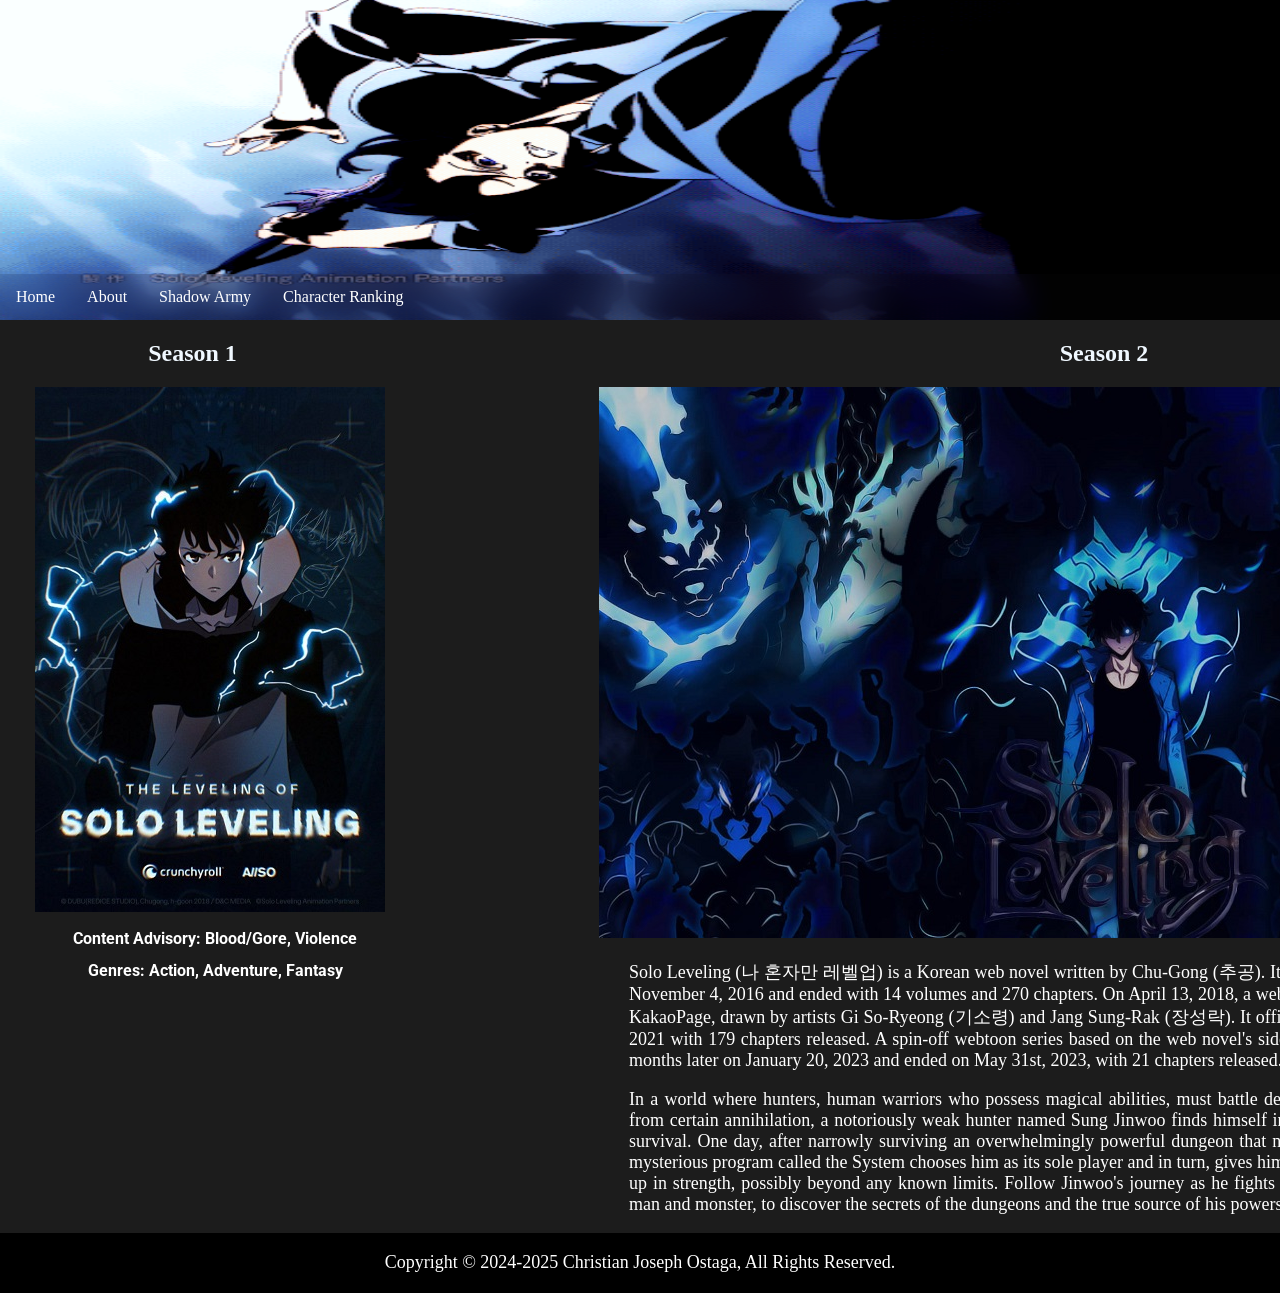
<file: CHANNY/index.html>
<!DOCTYPE html>
<html lang="en">
<head>
    <meta charset="UTF-8">
    <meta name="viewport" content="width=device-width, initial-scale=1.0">
    <link rel="stylesheet" href="style.css">
    <title>MY WEBSITE</title>
</head>
<body>
    <div>
        <header>
            <nav class="sidenav">
                <li><a href="index.html">Home</a></li>
                <li><a href="About.html">About</a></li>
                <li><a href="shadow.html">Shadow Army</a></li>
                <li><a href="hunter.html">Character Ranking</a></li>
            </nav> 
        </nav> 
    </header>

    </div>
    
    <div class="container">
        <section class="about-me">
            <h2 style="text-align-last: center; color: aliceblue;">Season 1</h2>
            <img src="side.jpg" alt="About Me Photo" style="padding-left: 35px;">
            <h1>Content Advisory: Blood/Gore, Violence</h1>
            <h1>Genres: Action, Adventure, Fantasy</h1>
        </section>


        <section class="main" >
            <h2 style="text-align-last: center; color: aliceblue;padding-left: 180px;">Season 2</h2>
            <img src="mains.jpg" alt="Title Heading Image" style="padding-left: 150px;" >
            <p style="width: 900px; padding-left: 180px;">Solo Leveling (나 혼자만 레벨업) is a Korean web novel written by Chu-Gong (추공). It was first serialized by Papyrus on November 4, 2016 and ended with 14 volumes and 270 chapters. On April 13, 2018, a webtoon serialization was released on KakaoPage, drawn by artists Gi So-Ryeong (기소령) and Jang Sung-Rak (장성락). It officially concluded on December 29, 2021 with 179 chapters released. A spin-off webtoon series based on the web novel's side stories was launched roughly 13 months later on January 20, 2023 and ended on May 31st, 2023, with 21 chapters released.</p>
            <p style="width: 900px; padding-left: 180px;">In a world where hunters, human warriors who possess magical abilities, must battle deadly monsters to protect mankind from certain annihilation, a notoriously weak hunter named Sung Jinwoo finds himself in a seemingly endless struggle for survival. One day, after narrowly surviving an overwhelmingly powerful dungeon that nearly wipes out his entire party, a mysterious program called the System chooses him as its sole player and in turn, gives him the extremely rare ability to level up in strength, possibly beyond any known limits. Follow Jinwoo's journey as he fights against all kinds of enemies, both man and monster, to discover the secrets of the dungeons and the true source of his powers.</p>
        </section>
        <div class="Tablet_text">
            <h1>Content Advisory: Blood/Gore, Violence</h1>
            <h1>Genres: Action, Adventure, Fantasy</h1>
            <p style="width: 900px; padding-left: 70px;">Solo Leveling (나 혼자만 레벨업) is a Korean web novel written by Chu-Gong (추공). It was first serialized by Papyrus on November 4, 2016 and ended with 14 volumes and 270 chapters. On April 13, 2018, a webtoon serialization was released on KakaoPage, drawn by artists Gi So-Ryeong (기소령) and Jang Sung-Rak (장성락). It officially concluded on December 29, 2021 with 179 chapters released. A spin-off webtoon series based on the web novel's side stories was launched roughly 13 months later on January 20, 2023 and ended on May 31st, 2023, with 21 chapters released.</p>
            <p style="width: 900px; padding-left: 70px;">In a world where hunters, human warriors who possess magical abilities, must battle deadly monsters to protect mankind from certain annihilation, a notoriously weak hunter named Sung Jinwoo finds himself in a seemingly endless struggle for survival. One day, after narrowly surviving an overwhelmingly powerful dungeon that nearly wipes out his entire party, a mysterious program called the System chooses him as its sole player and in turn, gives him the extremely rare ability to level up in strength, possibly beyond any known limits. Follow Jinwoo's journey as he fights against all kinds of enemies, both man and monster, to discover the secrets of the dungeons and the true source of his powers.</p>
        </div>  
    </div>
    <footer style="background-color: black; color: aliceblue;height: 60px; display:flex;align-items: center;justify-content:center ;">
        <h1>Solo Leveling</h1>
        <p>Copyright © 2024-2025 Christian Joseph Ostaga, All Rights Reserved.</p>
    </footer>
    <div class="footer-wrapper">
        <div class="Tablet_text">
            <p style="text-align: center;">
                Content Advisory: Blood/Gore, Violence
                <br>
                Genres: Action, Adventure, Fantasy
                <br>
                <br>
                Solo Leveling (나 혼자만 레벨업) is a Korean web novel written by Chu-Gong (추공). It was first serialized by Papyrus on November 4, 2016 and ended with 14 volumes and 270 chapters. On April 13, 2018, a webtoon serialization was released on KakaoPage, drawn by artists Gi So-Ryeong (기소령) and Jang Sung-Rak (장성락). It officially concluded on December 29, 2021 with 179 chapters released. A spin-off webtoon series based on the web novel's side stories was launched roughly 13 months later on January 20, 2023 and ended on May 31st, 2023, with 21 chapters released.
                <br>
                <br>
            In a world where hunters, human warriors who possess magical abilities, must battle deadly monsters to protect mankind from certain annihilation, a notoriously weak hunter named Sung Jinwoo finds himself in a seemingly endless struggle for survival. One day, after narrowly surviving an overwhelmingly powerful dungeon that nearly wipes out his entire party, a mysterious program called the System chooses him as its sole player and in turn, gives him the extremely rare ability to level up in strength, possibly beyond any known limits. Follow Jinwoo's journey as he fights against all kinds of enemies, both man and monster, to discover the secrets of the dungeons and the true source of his powers.
            </p>
            </div>
        <footer style="width: 100%; background-color: black; color: aliceblue; height: 60px; display: flex; align-items: center; justify-content: center;">
            <p>Copyright © 2024-2025 Christian Joseph Ostaga, All Rights Reserved.</p>
        </footer>
    </div>
</body>
</html>
</file>
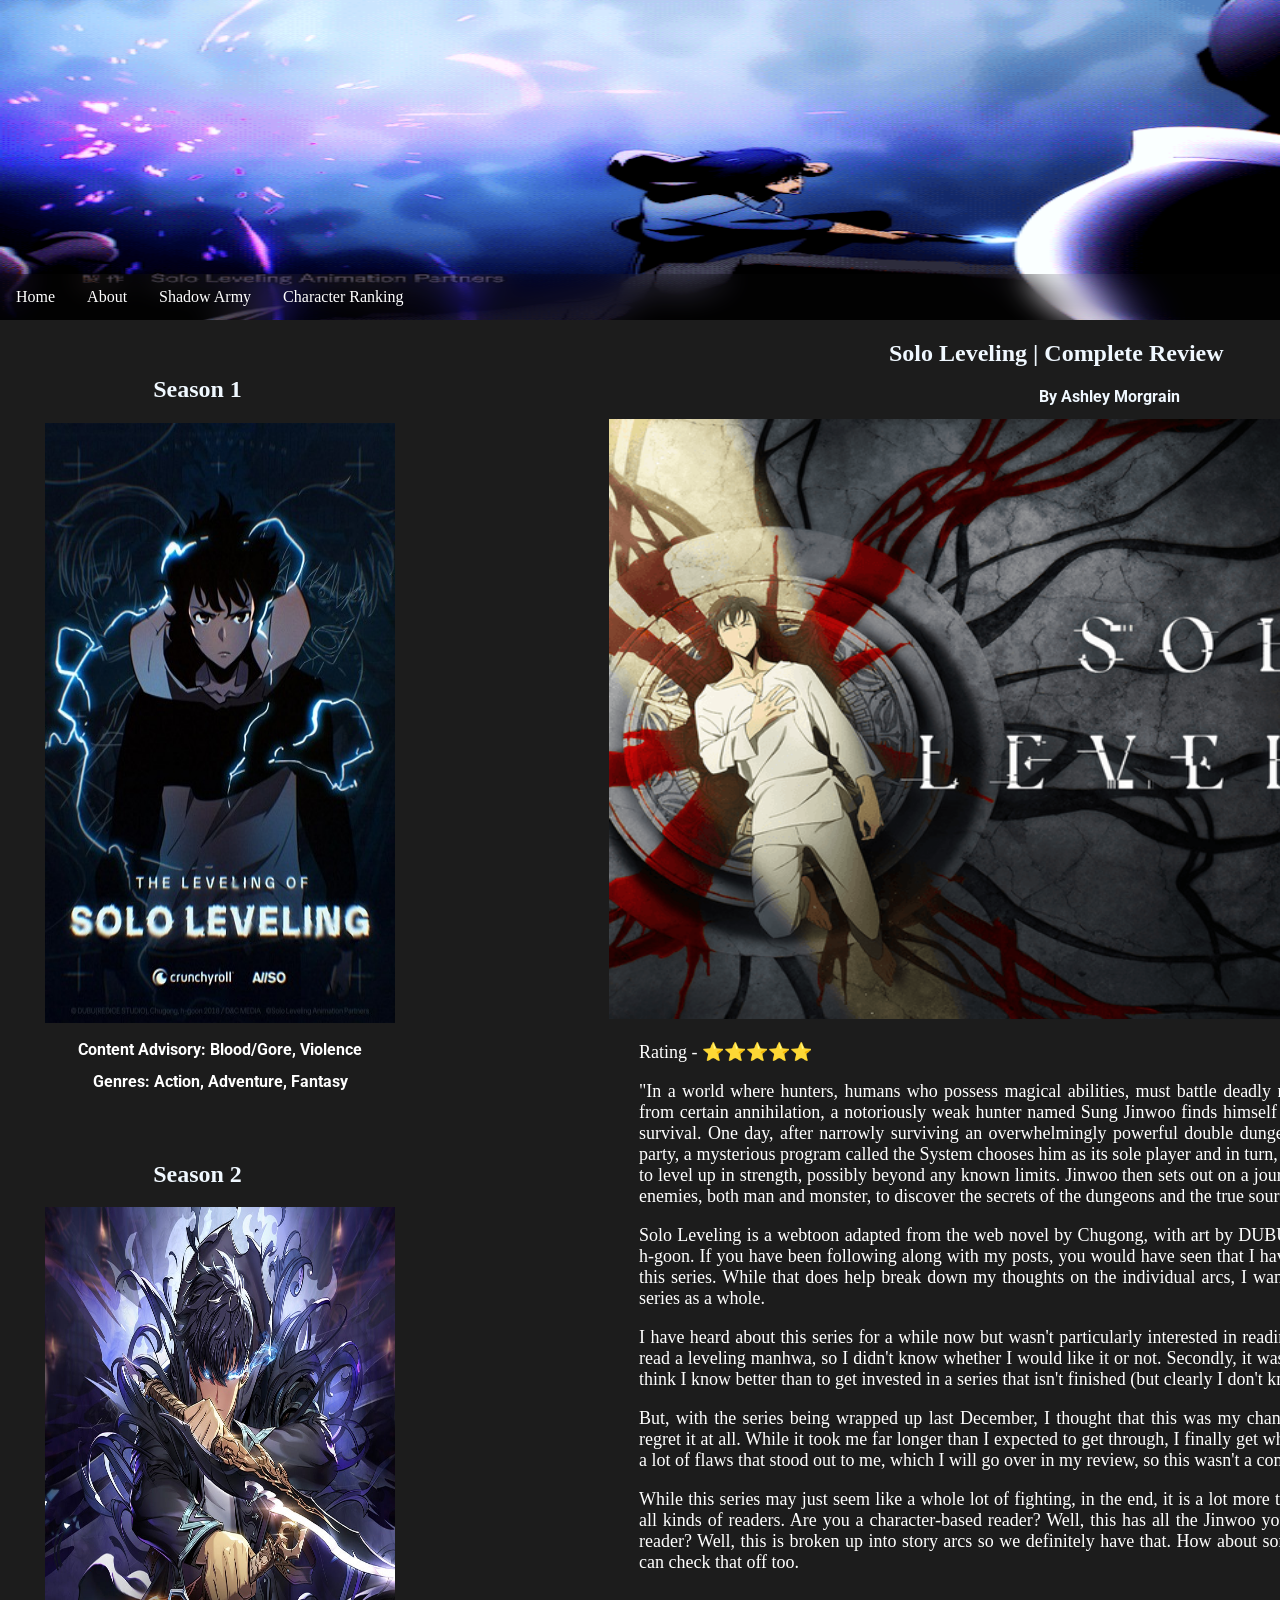
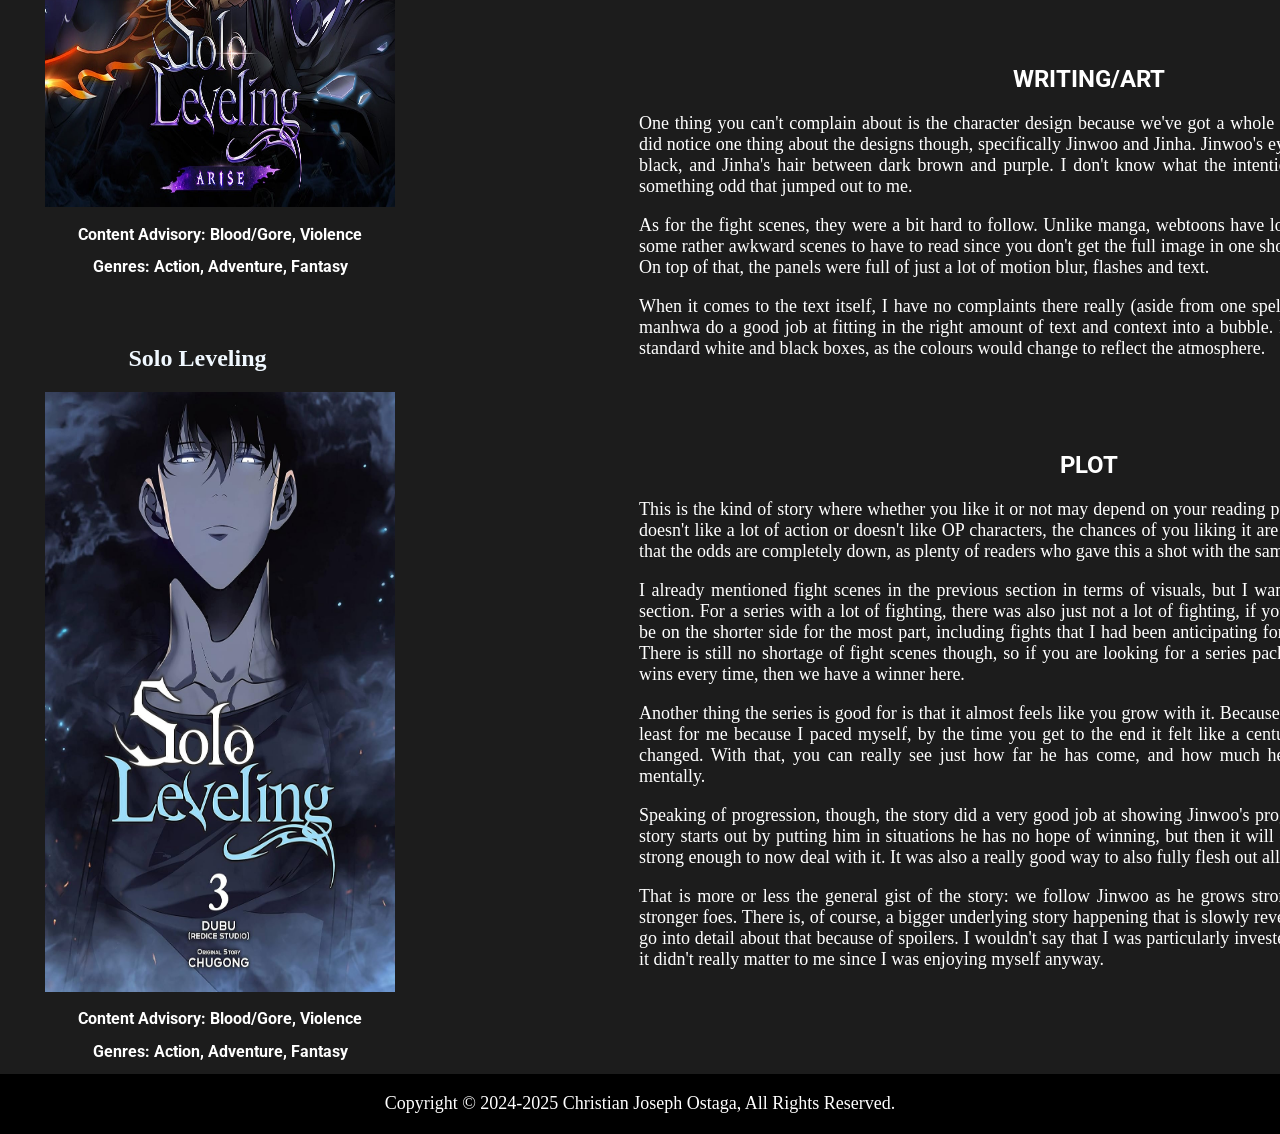
<file: CHANNY/About.html>
<!DOCTYPE html>
<html lang="en">
<head>
    <meta charset="UTF-8">
    <meta name="viewport" content="width=device-width, initial-scale=1.0">
    <link rel="stylesheet" href="about.css">
    <title>MY WEBSITE</title>
</head>
<body>
    <div>
        <header>
            <nav class="sidenav">
                <li><a href="index.html">Home</a></li>
                <li><a href="About.html">About</a></li>
                <li><a href="shadow.html">Shadow Army</a></li>
                <li><a href="hunter.html">Character Ranking</a></li>
            </nav> 
    </header>

    </div>
    
    <div class="container">
        <section class="about-me">
            <br>
            <br>
            <h2 style="text-align-last: center; color: aliceblue;">Season 1</h2>
            <img src="side.jpg" alt="About Me Photo" style="width: 350px; height: 600px;padding-left: 45px;">
            <h1>Content Advisory: Blood/Gore, Violence</h1>
            <h1>Genres: Action, Adventure, Fantasy</h1>
            <br>
            <br>
            <h2 style="text-align-last: center; color: aliceblue;">Season 2</h2>
            <img src="side2.jpg" alt="About Me Photo" style="width: 350px; height: 600px;padding-left: 45px;">
            <h1>Content Advisory: Blood/Gore, Violence</h1>
            <h1>Genres: Action, Adventure, Fantasy</h1>
            <br>
            <br>
            <h2 style="text-align-last: center; color: aliceblue;">Solo Leveling</h2>
            <img src="side 3.jpg" alt="About Me Photo" style="width: 350px; height: 600px;padding-left: 45px;">
            <h1>Content Advisory: Blood/Gore, Violence</h1>
            <h1>Genres: Action, Adventure, Fantasy</h1>
        </section>


        <section class="main" >
            <h2 style="text-align: start; color: aliceblue;padding-left: 430px;">Solo Leveling | Complete Review</h2>
            <h1 style="text-align: start; color: aliceblue;padding-left: 580px;">By Ashley Morgrain</h1>
            <img src="about.png" alt="Title Heading Image" style="width: 980px;height: 600px;padding-left:150px" >
            <p style="width: 900px;padding-left:180px ">Rating - ⭐⭐⭐⭐⭐</p>
            <p style="width: 900px; padding-left: 180px;">"In a world where hunters, humans who possess magical abilities, must battle deadly monsters to protect the human race from certain annihilation, a notoriously weak hunter named Sung Jinwoo finds himself in a seemingly endless struggle for survival. 
            One day, after narrowly surviving an overwhelmingly powerful double dungeon that nearly wipes out his entire party, a mysterious program called the System chooses him as its sole player and in turn, gives him the extremely rare ability to level up in strength, possibly beyond any known limits. 
            Jinwoo then sets out on a journey as he fights against all kinds of enemies, both man and monster, to discover the secrets of the dungeons and the true source of his powers."
            </p>

            <p style="width: 900px; padding-left: 180px;">Solo Leveling is a webtoon adapted from the web novel by Chugong, with art by DUBU (REDICE STUDIO) and story by h-goon. 
                If you have been following along with my posts, you would have seen that I have been doing arc-by-arc reviews of this series. While that does help break down my thoughts on the individual arcs, I wanted to do a complete review of the series as a whole. 
            </p>
                
            <p style="width: 900px; padding-left: 180px;">I have heard about this series for a while now but wasn't particularly interested in reading it initially. For one, I have never read a leveling manhwa, so I didn't know whether I would like it or not. Secondly, it wasn't finished yet, and I would like to think I know better than to get invested in a series that isn't finished (but clearly I don't know better).
            </p>   
                
            <p style="width: 900px; padding-left: 180px;">But, with the series being wrapped up last December, I thought that this was my chance to finally pick it up, and I don't regret it at all. While it took me far longer than I expected to get through, I finally get what all the hype is about. There were a lot of flaws that stood out to me, which I will go over in my review, so this wasn't a complete winner for me.  
            </p>    
                
            <p style="width: 900px; padding-left: 180px;">While this series may just seem like a whole lot of fighting, in the end, it is a lot more than just that, and this is a series for all kinds of readers. Are you a character-based reader? Well, this has all the Jinwoo you could want. Are you a plot-based reader? Well, this is broken up into story arcs so we definitely have that. How about some good world-building? Well, you can check that off too. 
            </p>
            <br>
            <br>
            <br>
            <h1 style="width: 900px; padding-right: 450px; font-size: x-large;padding-left: 180px;">WRITING/ART</h1>
            <p style="width: 900px; padding-left: 180px;">
            One thing you can't complain about is the character design because we've got a whole bunch of pretty characters in this. I did notice one thing about the designs though, specifically Jinwoo and Jinha. Jinwoo's eyes kept changing between grey and black, and Jinha's hair between dark brown and purple. I don't know what the intention behind this was, but it was just something odd that jumped out to me.
            </p>   
                
            <p style="width: 900px; padding-left: 180px;">As for the fight scenes, they were a bit hard to follow. Unlike manga, webtoons have long vertical panels, which results in some rather awkward scenes to have to read since you don't get the full image in one shot, you have to scroll down to see it. On top of that, the panels were full of just a lot of motion blur, flashes and text. 
            </p>       
                
            <p style="width: 900px; padding-left: 180px;">When it comes to the text itself, I have no complaints there really (aside from one spelling mistake I noticed). Manga and manhwa do a good job at fitting in the right amount of text and context into a bubble. I also like how it wasn't always the standard white and black boxes, as the colours would change to reflect the atmosphere.     
            </p>
            <br>
            <br>
            <br>
            <h1 style="width: 900px; padding-right: 450px; font-size: x-large;padding-left: 180px;">PLOT</h1>
            <p style="width: 900px; padding-left: 180px;">
            This is the kind of story where whether you like it or not may depend on your reading preferences. If you are someone who doesn't like a lot of action or doesn't like OP characters, the chances of you liking it are slimmer. That doesn't mean though that the odds are completely down, as plenty of readers who gave this a shot with the same dislikes did end up enjoying it. 
            </p>   
                
            <p style="width: 900px; padding-left: 180px;">I already mentioned fight scenes in the previous section in terms of visuals, but I wanted to touch on them again in this section. For a series with a lot of fighting, there was also just not a lot of fighting, if you get what I mean. Fights tended to be on the shorter side for the most part, including fights that I had been anticipating for a while, which was disappointing. There is still no shortage of fight scenes though, so if you are looking for a series packed with an MC who kicks ass and wins every time, then we have a winner here.  
            </p>       
                
            <p style="width: 900px; padding-left: 180px;">Another thing the series is good for is that it almost feels like you grow with it. Because it takes a while to get through it, at least for me because I paced myself, by the time you get to the end it felt like a century ago since Jinwoo first woke up changed. With that, you can really see just how far he has come, and how much he has changed both physically and mentally.      
            </p>

            <p style="width: 900px; padding-left: 180px;">Speaking of progression, though, the story did a very good job at showing Jinwoo's progression as a hunter in general. The story starts out by putting him in situations he has no hope of winning, but then it will circle back to it later on when he is strong enough to now deal with it. It was also a really good way to also fully flesh out all of the subplots.      
            </p>

            <p style="width: 900px; padding-left: 180px;">That is more or less the general gist of the story: we follow Jinwoo as he grows stronger while also facing increasingly stronger foes. There is, of course, a bigger underlying story happening that is slowly revealed as you go on, but I can't really go into detail about that because of spoilers. I wouldn't say that I was particularly invested in the deeper story too much, but it didn't really matter to me since I was enjoying myself anyway.     
            </p>
        </section>
    </div>
    <footer style="background-color: black; color: aliceblue;height: 60px; display:flex;align-items: center;justify-content:center ;">
        <p>Copyright © 2024-2025 Christian Joseph Ostaga, All Rights Reserved.</p>
    </footer>
</body>
</html>
</file>
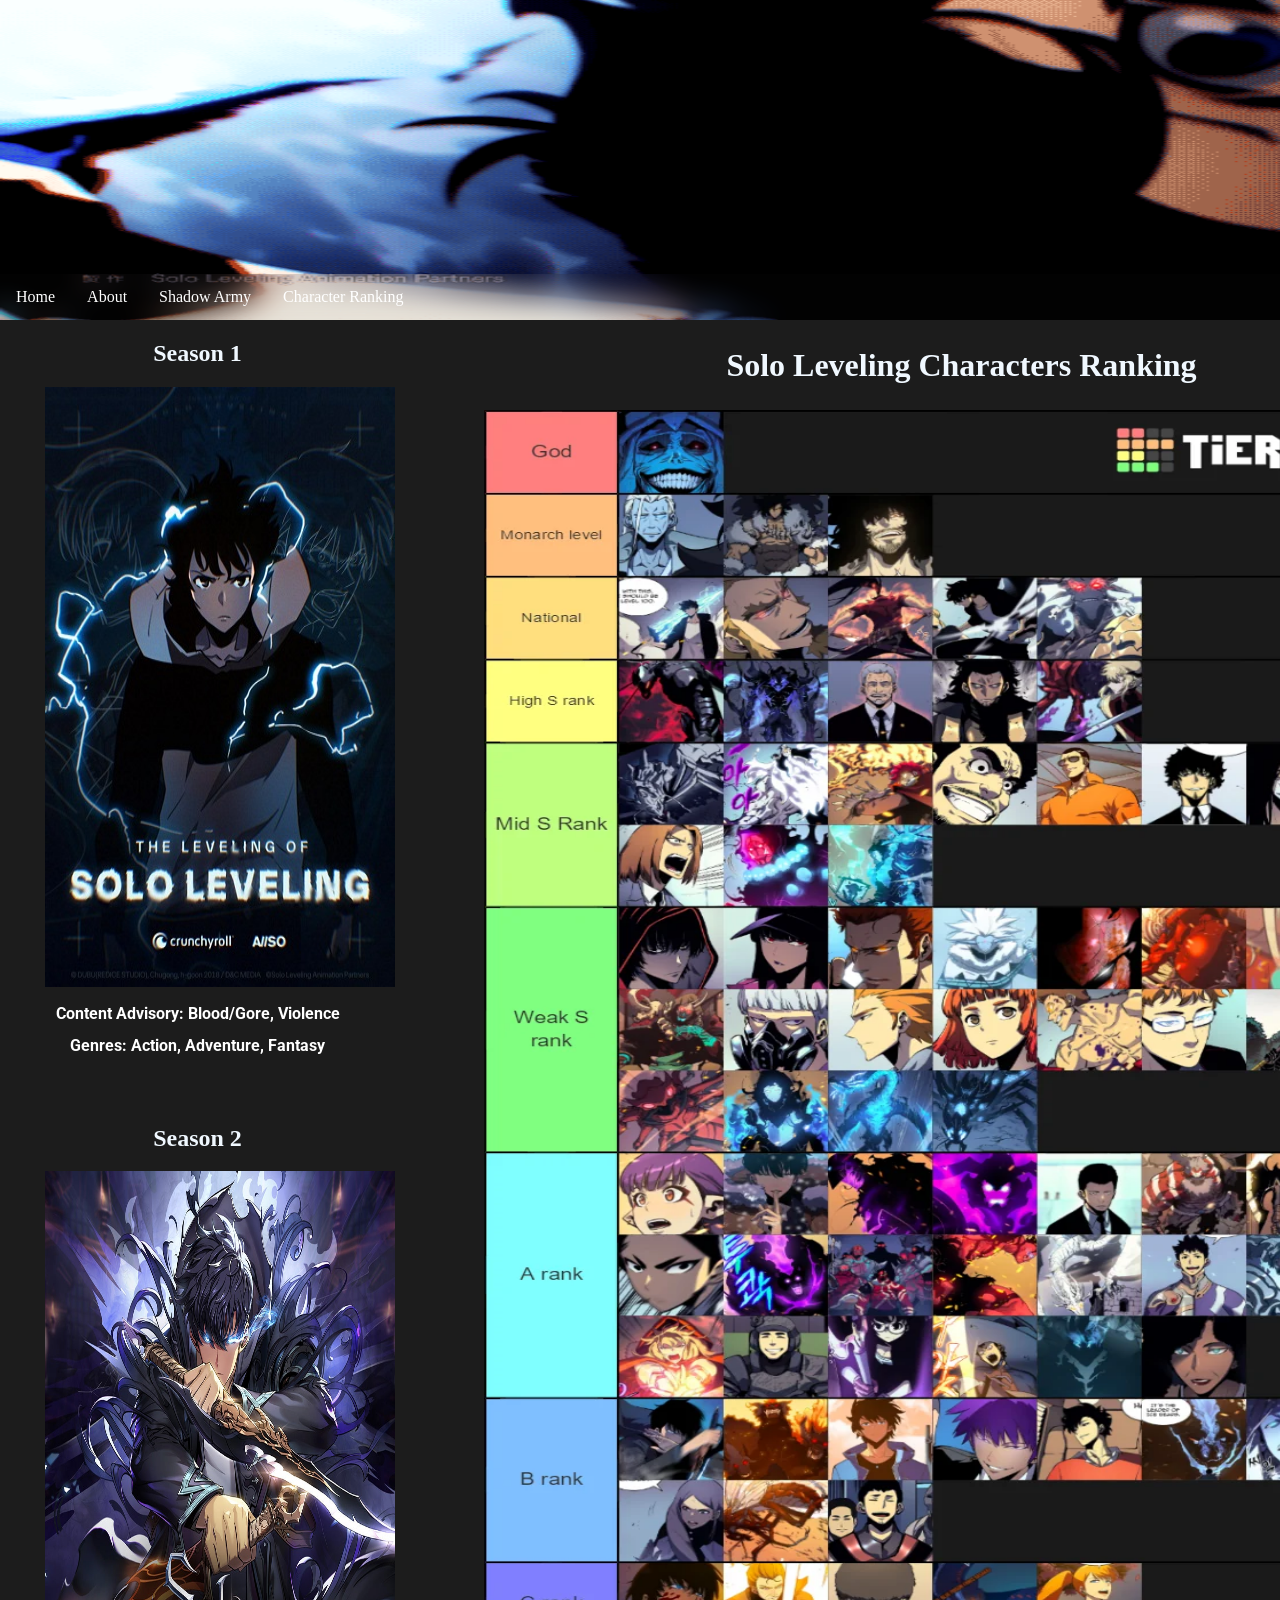
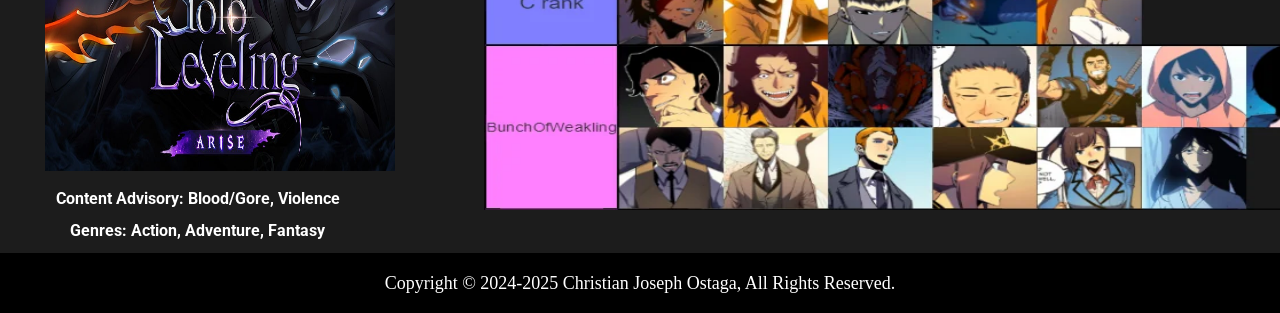
<file: CHANNY/hunter.html>
<!DOCTYPE html>
<html lang="en">
<head>
    <meta charset="UTF-8">
    <meta name="viewport" content="width=device-width, initial-scale=1.0">
    <link rel="stylesheet" href="hunter.css">
    <title>MY WEBSITE</title>
</head>
<body>
    <div>
        <header>
            <nav class="sidenav">
                <li><a href="index.html">Home</a></li>
                <li><a href="About.html">About</a></li>
                <li><a href="shadow.html">Shadow Army</a></li>
                <li><a href="hunter.html">Character Ranking</a></li>
            </nav> 
        </nav> 
    </header>

    </div>
    
    <div class="container">
        <section class="about-me">
            <h2 style="text-align-last: center; color: aliceblue;">Season 1</h2>
            <img src="side.jpg" alt="About Me Photo" style="width: 350px; height: 600px;padding-left: 45px;">
            <h1>Content Advisory: Blood/Gore, Violence</h1>
            <h1>Genres: Action, Adventure, Fantasy</h1>
            <br>
            <br>
            <h2 style="text-align-last: center; color: aliceblue;">Season 2</h2>
            <img src="side2.jpg" alt="About Me Photo" style="width: 350px; height: 600px;padding-left: 45px;">
            <h1>Content Advisory: Blood/Gore, Violence</h1>
            <h1>Genres: Action, Adventure, Fantasy</h1>
        </section>


        <section class="main" >
            <h2 style="text-align-last: center; color: aliceblue;font-size: xx-large;">Solo Leveling Characters Ranking</h2>
            <img src="Hunters.webp" alt="Title Heading Image" style="width: 980px;height: 1400px;padding-left: 25px;" >
        </section>
    </div>
    <footer style="background-color: black; color: aliceblue;height: 60px; display:flex;align-items: center;justify-content:center ;">
        <p>Copyright © 2024-2025 Christian Joseph Ostaga, All Rights Reserved.</p>
    </footer>
</body>
</html>
</file>
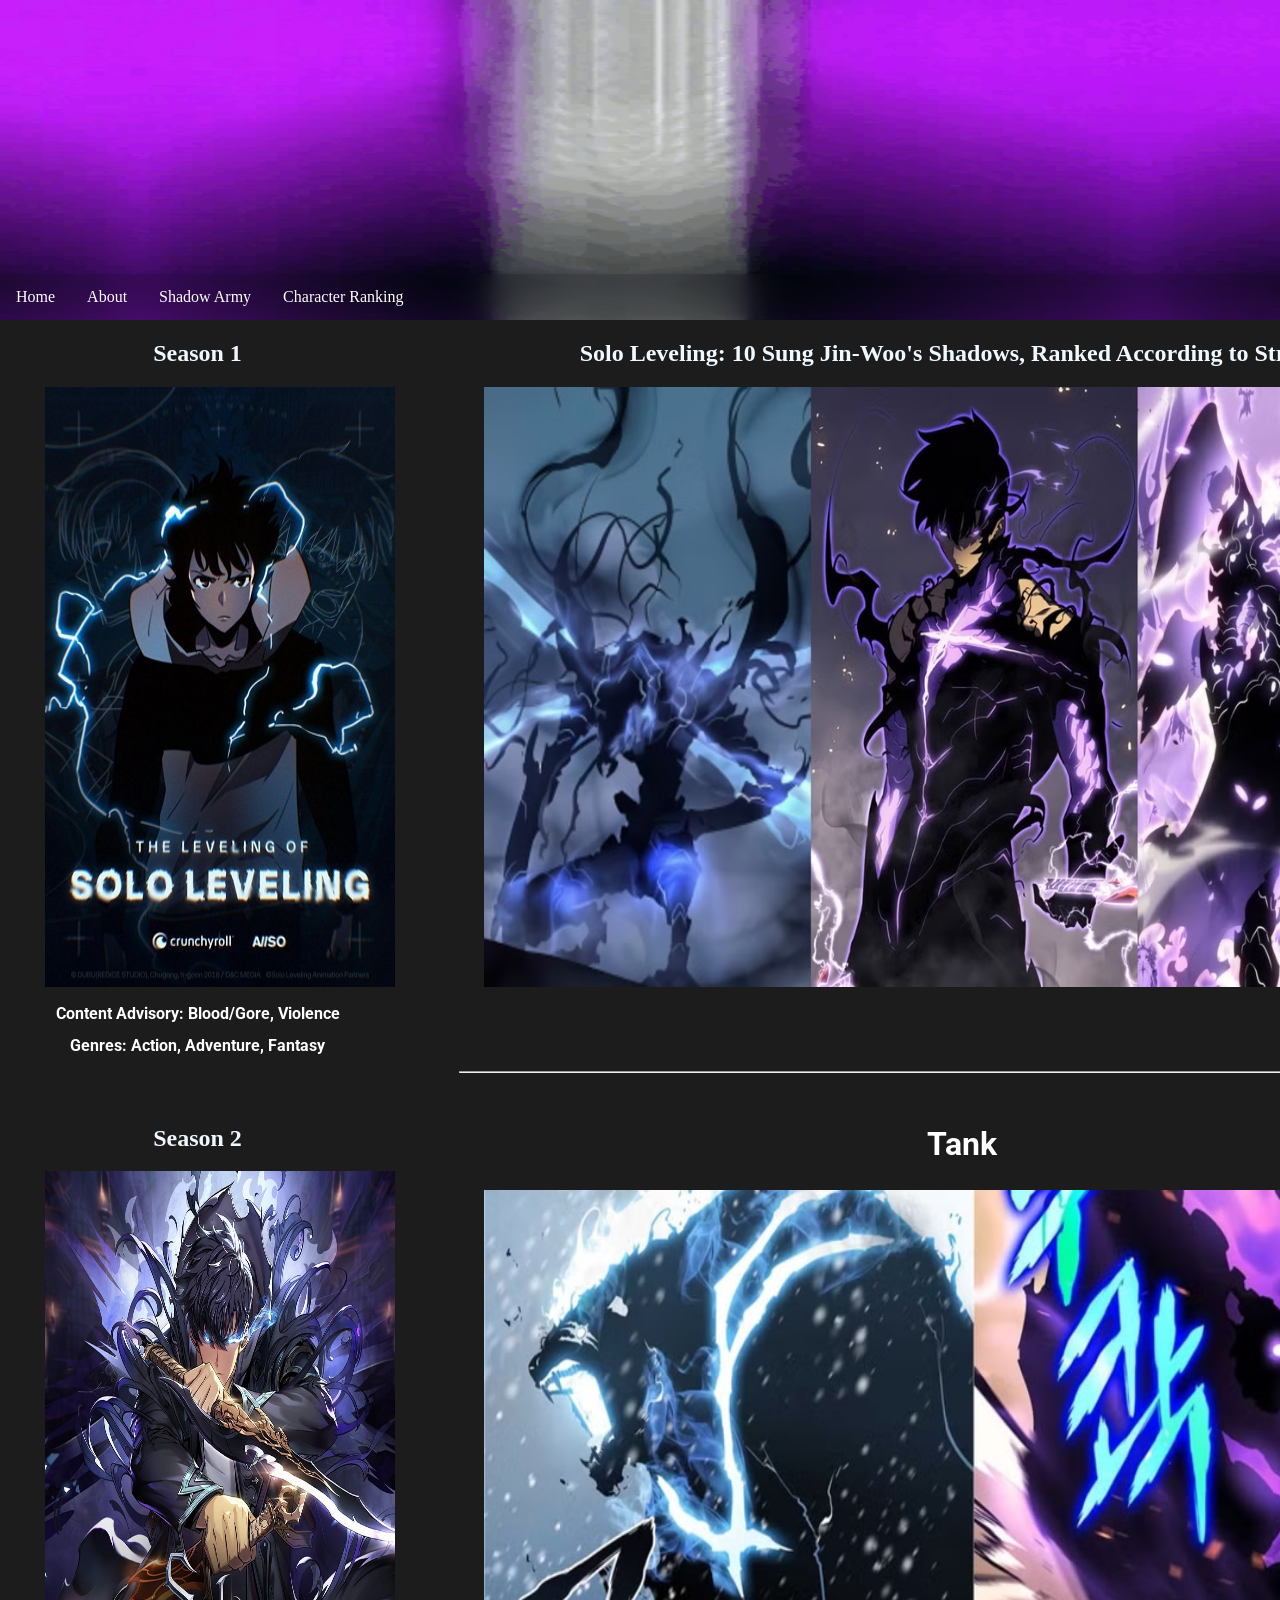
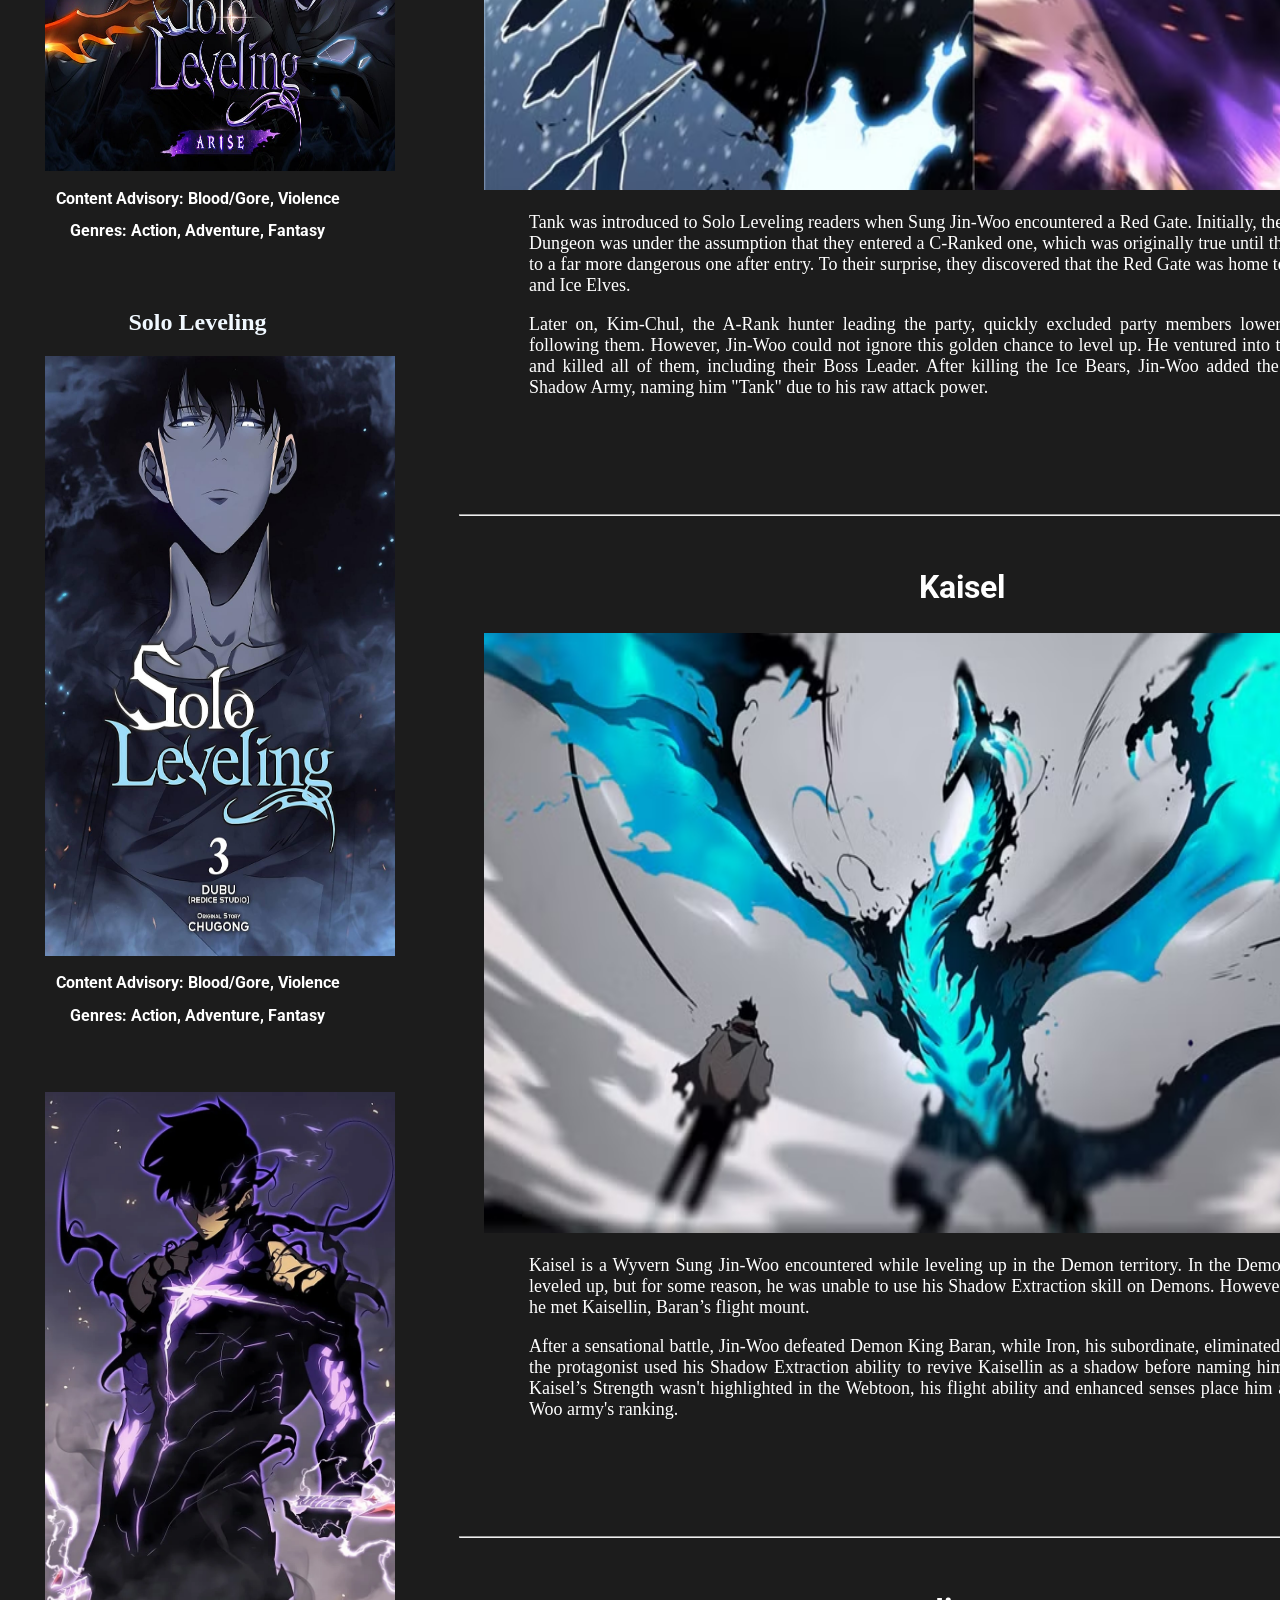
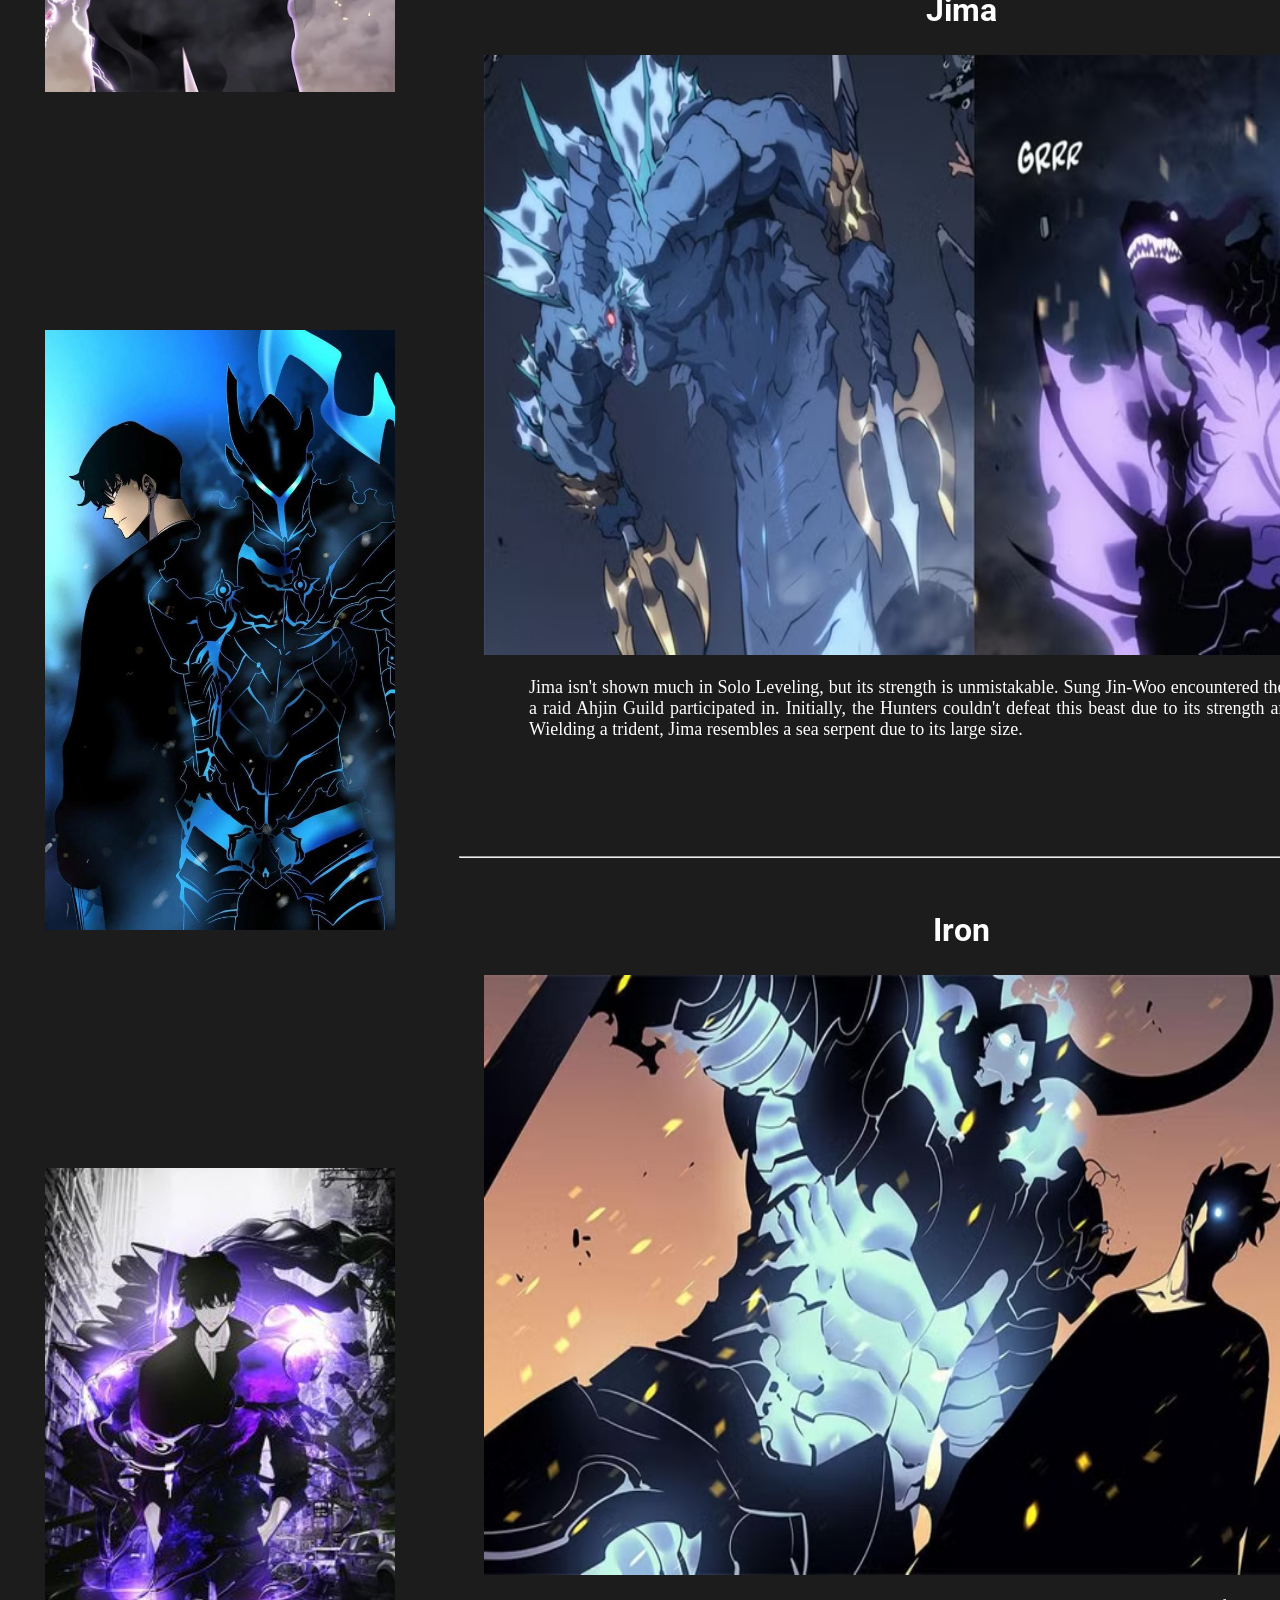
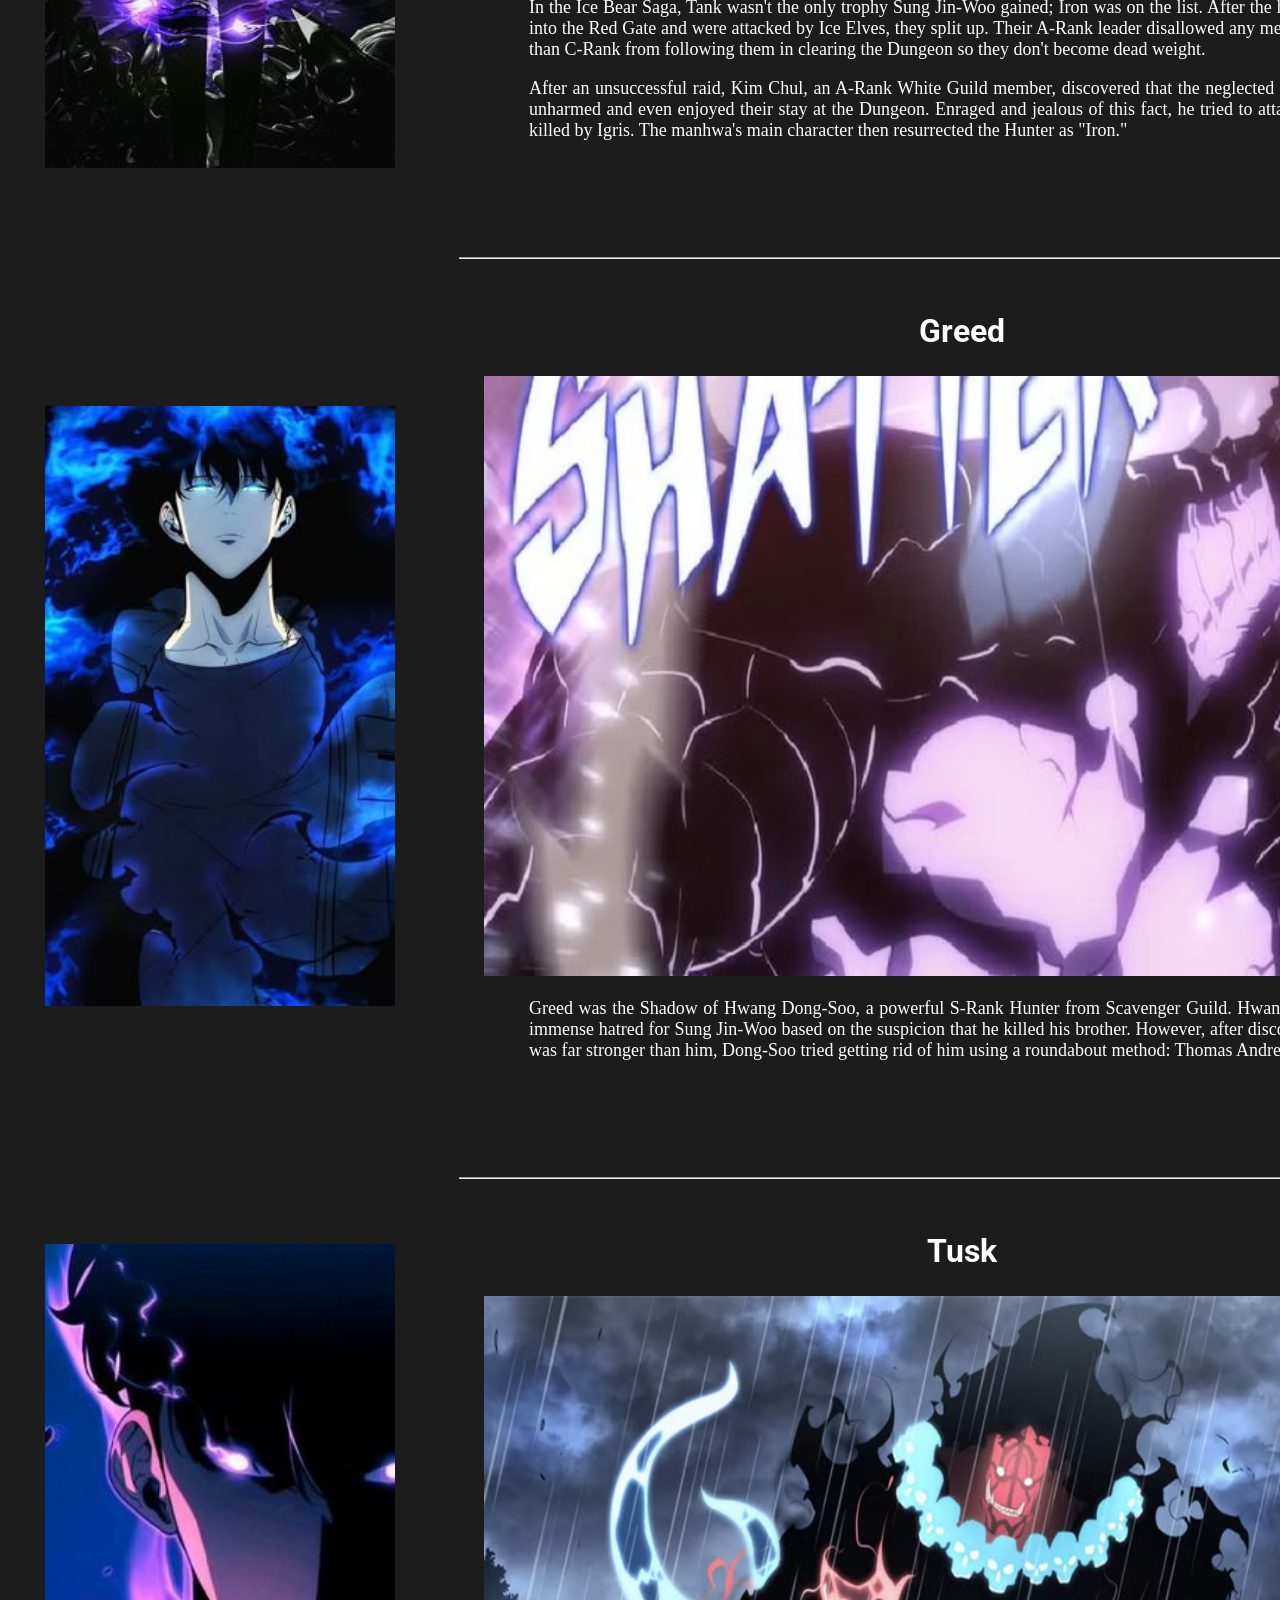
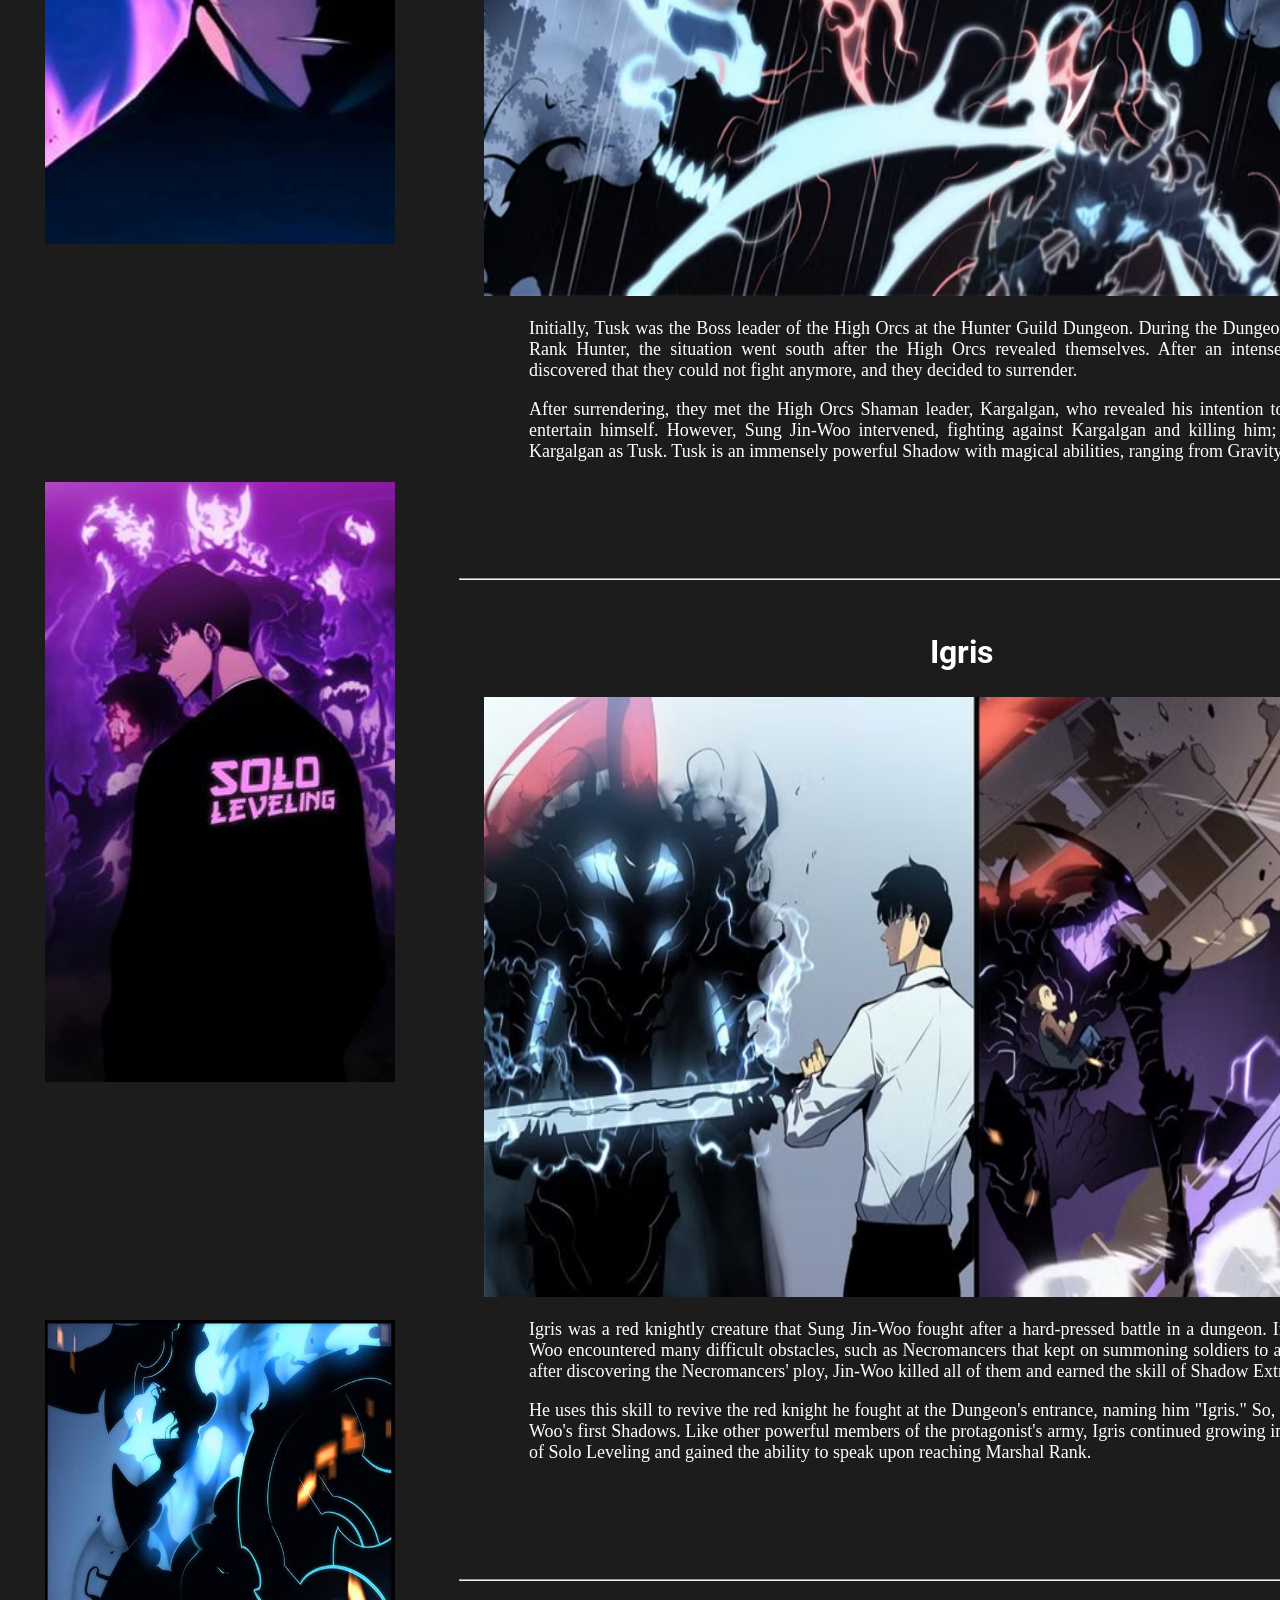
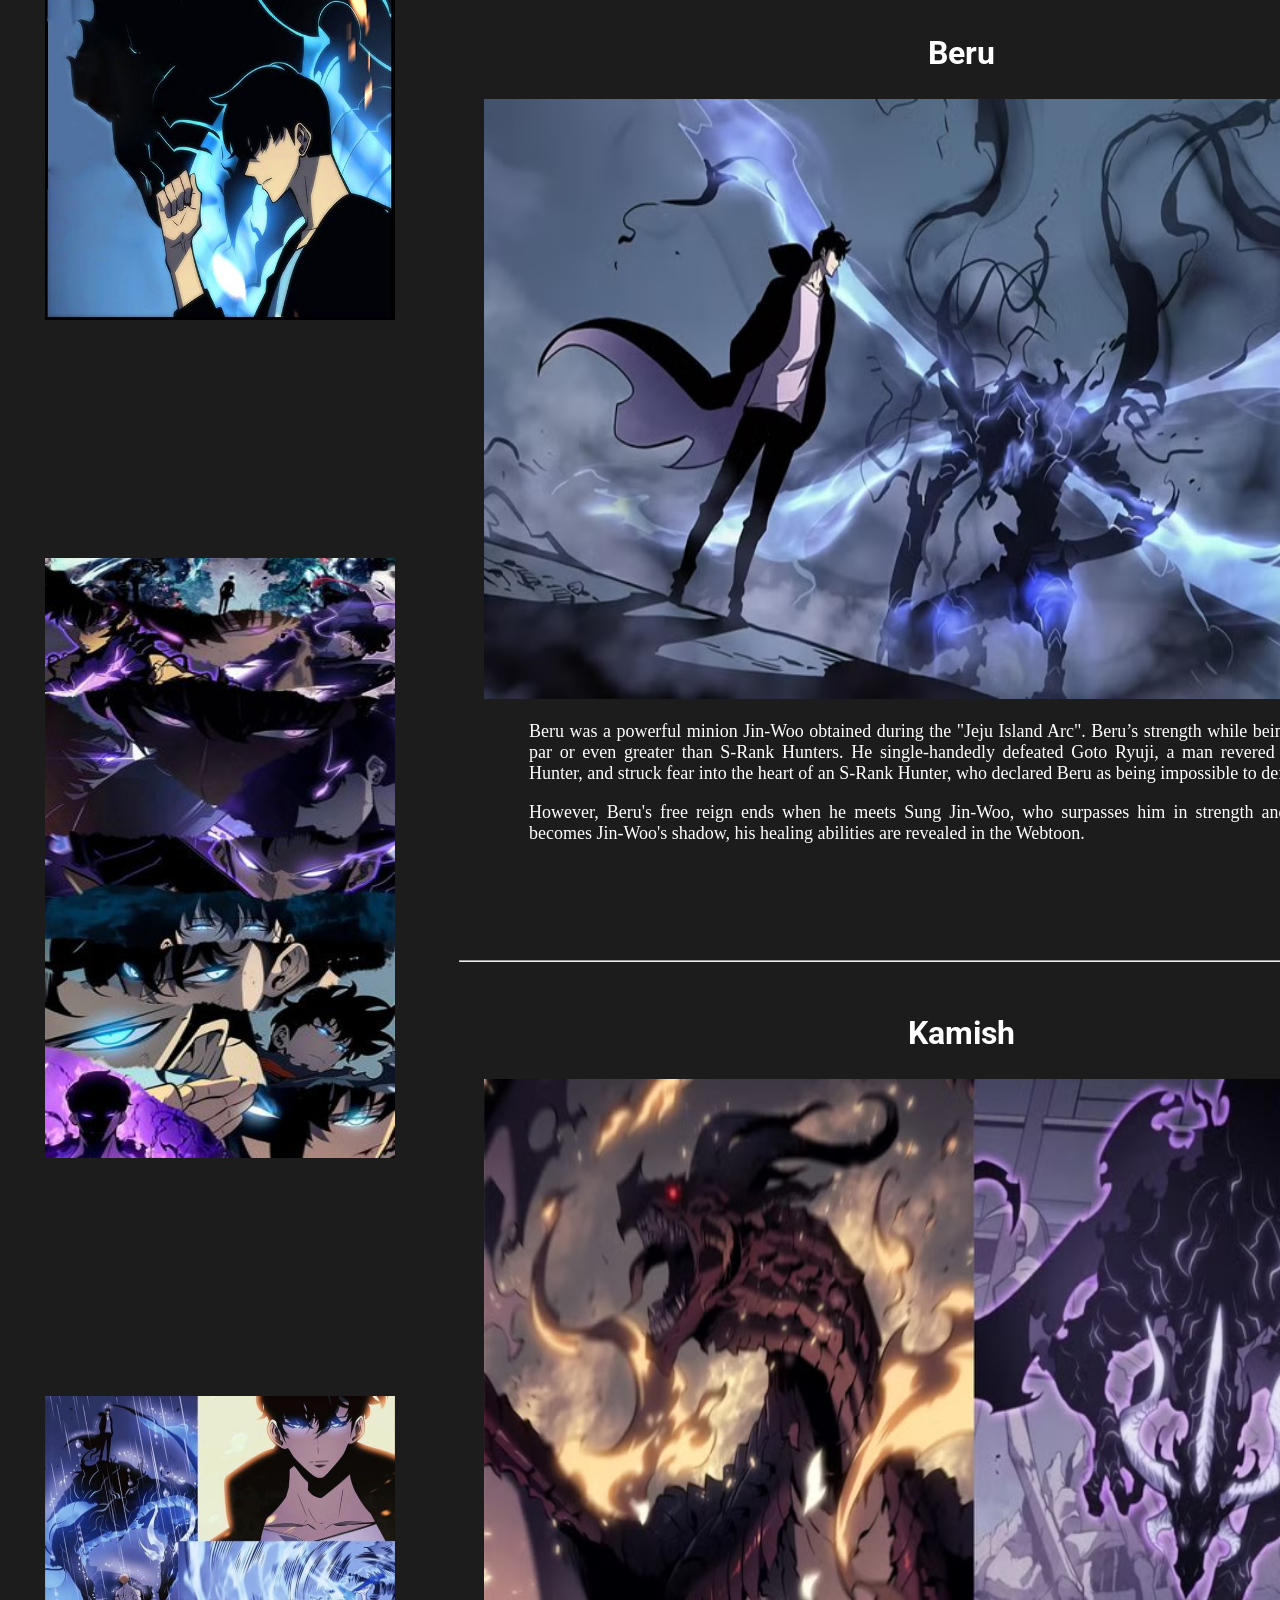
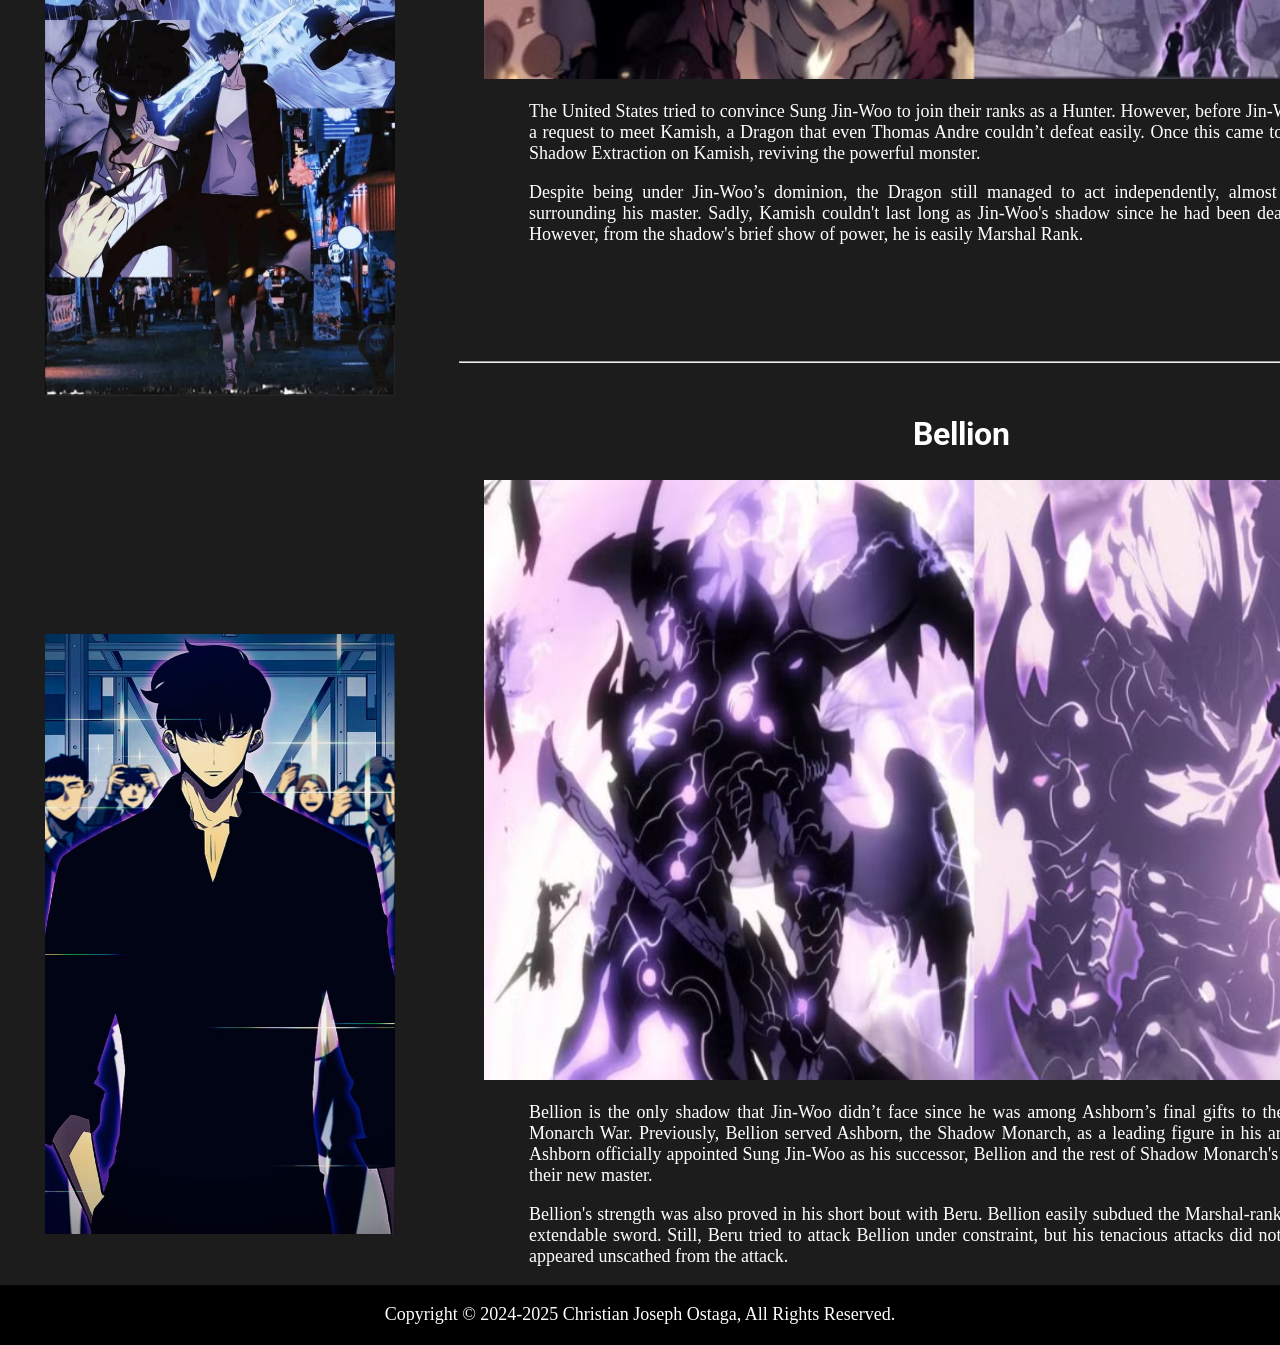
<file: CHANNY/shadow.html>
<!DOCTYPE html>
<html lang="en">
<head>
    <meta charset="UTF-8">
    <meta name="viewport" content="width=device-width, initial-scale=1.0">
    <link rel="stylesheet" href="shadow.css">
    <title>MY WEBSITE</title>
</head>
<body>
    <div>
        <header>
            <nav class="sidenav">
                <li><a href="index.html">Home</a></li>
                <li><a href="About.html">About</a></li>
                <li><a href="shadow.html">Shadow Army</a></li>
                <li><a href="hunter.html">Character Ranking</a></li>
            </nav> 
        </nav> 
    </header>

    </div>
    
    <div class="container">
        <section class="about-me">
            <h2 style="text-align-last: center; color: aliceblue;">Season 1</h2>
            <img src="side.jpg" alt="About Me Photo" style="width: 350px; height: 600px;padding-left: 45px;">
            <h1>Content Advisory: Blood/Gore, Violence</h1>
            <h1>Genres: Action, Adventure, Fantasy</h1>
            <br>
            <br>
            <h2 style="text-align-last: center; color: aliceblue;">Season 2</h2>
            <img src="side2.jpg" alt="About Me Photo" style="width: 350px; height: 600px;padding-left: 45px;">
            <h1>Content Advisory: Blood/Gore, Violence</h1>
            <h1>Genres: Action, Adventure, Fantasy</h1>
            <br>
            <br>
            
            <h2 style="text-align-last: center; color: aliceblue;">Solo Leveling</h2>
            <img src="side 3.jpg" alt="About Me Photo" style="width: 350px; height: 600px;padding-left: 45px;">
            <h1>Content Advisory: Blood/Gore, Violence</h1>
            <h1>Genres: Action, Adventure, Fantasy</h1>
            <br>
            <br>
            <br>

            <img src="side4.webp" alt="About Me Photo" style="width: 350px; height: 600px;padding-left: 45px;">
            <br>
            <br>
            <br>
            <br>
            <br>
            <br>
            <br>
            <br>
            <br>
            <br>
            <br>
            <br>
            <br>
            <br>
            <img src="side5.webp" alt="About Me Photo" style="width: 350px; height: 600px;padding-left: 45px;">
            <br>
            <br>
            <br>
            <br>
            <br>
            <br>
            <br>
            <br>
            <br>
            <br>
            <br>
            <br>
            <br>
            <br>
            <img src="side6.jpg" alt="About Me Photo" style="width: 350px; height: 600px;padding-left: 45px;">
            
            <br>
            <br>
            <br>
            <br>
            <br>
            <br>
            <br>
            <br>
            <br>
            <br>
            <br>
            <br>
            <br>
            <br>
            <img src="side7.jpg" alt="About Me Photo" style="width: 350px; height: 600px;padding-left: 45px;">
            
            <br>
            <br>
            <br>
            <br>
            <br>
            <br>
            <br>
            <br>
            <br>
            <br>
            <br>
            <br>
            <br>
            <br>
            <img src="side8.jpg" alt="About Me Photo" style="width: 350px; height: 600px;padding-left: 45px;">
            
            <br>
            <br>
            <br>
            <br>
            <br>
            <br>
            <br>
            <br>
            <br>
            <br>
            <br>
            <br>
            <br>
            <br>
            <img src="side9.jpg" alt="About Me Photo" style="width: 350px; height: 600px;padding-left: 45px;">
            
            <br>
            <br>
            <br>
            <br>
            <br>
            <br>
            <br>
            <br>
            <br>
            <br>
            <br>
            <br>
            <br>
            <br>
            <img src="side10.jpg" alt="About Me Photo" style="width: 350px; height: 600px;padding-left: 45px;">
            <br>
            <br>
            <br>
            <br>
            <br>
            <br>
            <br>
            <br>
            <br>
            <br>
            <br>
            <br>
            <br>
            <br>
            <img src="side11.jpg" alt="About Me Photo" style="width: 350px; height: 600px;padding-left: 45px;">
            
            <br>
            <br>
            <br>
            <br>
            <br>
            <br>
            <br>
            <br>
            <br>
            <br>
            <br>
            <br>
            <br>
            <br>
            <img src="side12.jpg" alt="About Me Photo" style="width: 350px; height: 600px;padding-left: 45px;">
            <br>
            <br>
            <br>
            <br>
            <br>
            <br>
            <br>
            <br>
            <br>
            <br>
            <br>
            <br>
            <br>
            <br>
            <img src="side13.jpg" alt="About Me Photo" style="width: 350px; height: 600px;padding-left: 45px;">
            


            
        </section>


        <section class="main" >
            <h2 style="text-align-last: center; color: aliceblue;">Solo Leveling: 10 Sung Jin-Woo's Shadows, Ranked According to Strength</h2>
            <img src="shadow.avif" alt="Title Heading Image" style="width: 980px;height: 600px;padding-left: 25px;" >
            <br>
            <br>
            <br>
            <br>
            <br>
            <hr>
            <br>
            <h1 style="text-align: center; font-size: xx-large;">Tank</h1>
            <img src="tank.avif" alt="Title Heading Image" style="width: 980px;height: 600px;padding-left: 25px;" >
            <p style="width: 900px; padding-left: 70px;">Tank was introduced to Solo Leveling readers when Sung Jin-Woo encountered a Red Gate. Initially, the Guild exploring the Dungeon was under the assumption that they entered a C-Ranked one, which was originally true until their location changed to a far more dangerous one after entry. To their surprise, they discovered that the Red Gate was home to powerful Ice Bears and Ice Elves.</p>
            <p style="width: 900px; padding-left: 70px;">Later on, Kim-Chul, the A-Rank hunter leading the party, quickly excluded party members lower than C-Rank from following them. However, Jin-Woo could not ignore this golden chance to level up. He ventured into the Ice Bear territory and killed all of them, including their Boss Leader. After killing the Ice Bears, Jin-Woo added the Boss Leader to his Shadow Army, naming him "Tank" due to his raw attack power.</p>
            <br>
            <br>
            <br>
            <br>
            <br>
            <hr>
            <br>
            <h1 style="text-align: center; font-size: xx-large;">Kaisel</h1>
            <img src="kaisel.avif" alt="Title Heading Image" style="width: 980px;height: 600px;padding-left: 25px;" >
            <p style="width: 900px; padding-left: 70px;">Kaisel is a Wyvern Sung Jin-Woo encountered while leveling up in the Demon territory. In the Demon Territory, Jin-Woo leveled up, but for some reason, he was unable to use his Shadow Extraction skill on Demons. However, this changed when he met Kaisellin, Baran’s flight mount.</p>
            <p style="width: 900px; padding-left: 70px;">After a sensational battle, Jin-Woo defeated Demon King Baran, while Iron, his subordinate, eliminated Kaisellin. However, the protagonist used his Shadow Extraction ability to revive Kaisellin as a shadow before naming him "Kaisel." Although Kaisel’s Strength wasn't highlighted in the Webtoon, his flight ability and enhanced senses place him at the top of the Jin-Woo army's ranking.</p>
            <br>
            <br>
            <br>
            <br>
            <br>
            <hr>
            <br>
            <h1 style="text-align: center; font-size: xx-large;">Jima</h1>
            <img src="JIMA.avif" alt="Title Heading Image" style="width: 980px;height: 600px;padding-left: 25px;" >
            <p style="width: 900px; padding-left: 70px;">Jima isn't shown much in Solo Leveling, but its strength is unmistakable. Sung Jin-Woo encountered the magical creature in a raid Ahjin Guild participated in. Initially, the Hunters couldn't defeat this beast due to its strength and magical prowess. Wielding a trident, Jima resembles a sea serpent due to its large size.</p>
            <br>
            <br>
            <br>
            <br>
            <br>
            <hr>
            <br>
            <h1 style="text-align: center; font-size: xx-large;">Iron</h1>
            <img src="iron.avif" alt="Title Heading Image" style="width: 980px;height: 600px;padding-left: 25px;" >
            <p style="width: 900px; padding-left: 70px;">In the Ice Bear Saga, Tank wasn't the only trophy Sung Jin-Woo gained; Iron was on the list. After the hero's party ventured into the Red Gate and were attacked by Ice Elves, they split up. Their A-Rank leader disallowed any member that was lower than C-Rank from following them in clearing the Dungeon so they don't become dead weight.</p>
            <p style="width: 900px; padding-left: 70px;">After an unsuccessful raid, Kim Chul, an A-Rank White Guild member, discovered that the neglected party members were unharmed and even enjoyed their stay at the Dungeon. Enraged and jealous of this fact, he tried to attack Jin-Woo but was killed by Igris. The manhwa's main character then resurrected the Hunter as "Iron."</p>
            <br>
            <br>
            <br>
            <br>
            <br>
            <hr>
            <br>
            <h1 style="text-align: center; font-size: xx-large;">Greed</h1>
            <img src="greed.avif" alt="Title Heading Image" style="width: 980px;height: 600px;padding-left: 25px;" >
            <p style="width: 900px; padding-left: 70px;">Greed was the Shadow of Hwang Dong-Soo, a powerful S-Rank Hunter from Scavenger Guild. Hwang Dong-Soo bred an immense hatred for Sung Jin-Woo based on the suspicion that he killed his brother. However, after discovering that Jin-Woo was far stronger than him, Dong-Soo tried getting rid of him using a roundabout method: Thomas Andre.</p>
            <br>
            <br>
            <br>
            <br>
            <br>
            <hr>
            <br>
            <h1 style="text-align: center; font-size: xx-large;">Tusk</h1>
            <img src="tusk.avif" alt="Title Heading Image" style="width: 980px;height: 600px;padding-left: 25px;" >
            <p style="width: 900px; padding-left: 70px;">Initially, Tusk was the Boss leader of the High Orcs at the Hunter Guild Dungeon. During the Dungeon's raid led by an A-Rank Hunter, the situation went south after the High Orcs revealed themselves. After an intense battle, the hunters discovered that they could not fight anymore, and they decided to surrender.</p>
            <p style="width: 900px; padding-left: 70px;">After surrendering, they met the High Orcs Shaman leader, Kargalgan, who revealed his intention to kill the Hunters to entertain himself. However, Sung Jin-Woo intervened, fighting against Kargalgan and killing him; he then resurrected Kargalgan as Tusk. Tusk is an immensely powerful Shadow with magical abilities, ranging from Gravity magic to Telepathy.</p>
            <br>
            <br>
            <br>
            <br>
            <br>
            <hr>
            <br>
            <h1 style="text-align: center; font-size: xx-large;">Igris</h1>
            <img src="igris.avif" alt="Title Heading Image" style="width: 980px;height: 600px;padding-left: 25px;" >
            <p style="width: 900px; padding-left: 70px;">Igris was a red knightly creature that Sung Jin-Woo fought after a hard-pressed battle in a dungeon. In this Dungeon, Jin-Woo encountered many difficult obstacles, such as Necromancers that kept on summoning soldiers to attack him. However, after discovering the Necromancers' ploy, Jin-Woo killed all of them and earned the skill of Shadow Extraction.</p>
            <p style="width: 900px; padding-left: 70px;">He uses this skill to revive the red knight he fought at the Dungeon's entrance, naming him "Igris." So, Igris was one of Jin-Woo's first Shadows. Like other powerful members of the protagonist's army, Igris continued growing in strength till the end of Solo Leveling and gained the ability to speak upon reaching Marshal Rank.</p>
            <br>
            <br>
            <br>
            <br>
            <br>
            <hr>
            <br>
            <h1 style="text-align: center; font-size: xx-large;">Beru</h1>
            <img src="Beru.avif" alt="Title Heading Image" style="width: 980px;height: 600px;padding-left: 25px;" >
            <p style="width: 900px; padding-left: 70px;">Beru was a powerful minion Jin-Woo obtained during the "Jeju Island Arc". Beru’s strength while being an Ant King is on par or even greater than S-Rank Hunters. He single-handedly defeated Goto Ryuji, a man revered as Japan's strongest Hunter, and struck fear into the heart of an S-Rank Hunter, who declared Beru as being impossible to defeat.</p>
            <p style="width: 900px; padding-left: 70px;">However, Beru's free reign ends when he meets Sung Jin-Woo, who surpasses him in strength and speed. After Beru becomes Jin-Woo's shadow, his healing abilities are revealed in the Webtoon.</p>
            <br>
            <br>
            <br>
            <br>
            <br>
            <hr>
            <br>
            <h1 style="text-align: center; font-size: xx-large;">Kamish</h1>
            <img src="KAMISH.avif" alt="Title Heading Image" style="width: 980px;height: 600px;padding-left: 25px;" >
            <p style="width: 900px; padding-left: 70px;">The United States tried to convince Sung Jin-Woo to join their ranks as a Hunter. However, before Jin-Woo agreed, he made a request to meet Kamish, a Dragon that even Thomas Andre couldn’t defeat easily. Once this came to pass, Jin-Woo used Shadow Extraction on Kamish, reviving the powerful monster.</p>
            <p style="width: 900px; padding-left: 70px;">Despite being under Jin-Woo’s dominion, the Dragon still managed to act independently, almost killing the humans surrounding his master. Sadly, Kamish couldn't last long as Jin-Woo's shadow since he had been dead for a long period. However, from the shadow's brief show of power, he is easily Marshal Rank.</p><br>
            <br>
            <br>
            <br>
            <br>
            <hr>
            <br>
            <h1 style="text-align: center; font-size: xx-large;">Bellion</h1>
            <img src="belion.avif" alt="Title Heading Image" style="width: 980px;height: 600px;padding-left: 25px;" >
            <p style="width: 900px; padding-left: 70px;">Bellion is the only shadow that Jin-Woo didn’t face since he was among Ashborn’s final gifts to the protagonist for the Monarch War. Previously, Bellion served Ashborn, the Shadow Monarch, as a leading figure in his army. However, when Ashborn officially appointed Sung Jin-Woo as his successor, Bellion and the rest of Shadow Monarch's army surrendered to their new master.</p>
            <p style="width: 900px; padding-left: 70px;">Bellion's strength was also proved in his short bout with Beru. Bellion easily subdued the Marshal-ranked shadow using his extendable sword. Still, Beru tried to attack Bellion under constraint, but his tenacious attacks did not faze the latter, who appeared unscathed from the attack.</p>
            
        </section>
    </div>
    <footer style="background-color: black; color: aliceblue;height: 60px; display:flex;align-items: center;justify-content:center ;">
        <p>Copyright © 2024-2025 Christian Joseph Ostaga, All Rights Reserved.</p>
    </footer>
</body>
</html>
</file>
<file: CHANNY/style.css>
@import url('https://fonts.googleapis.com/css2?family=Roboto:ital,wght@0,100..900;1,100..900&display=swap');
nav {
    list-style-type: none;
    margin: 0;
    padding: 0;
    overflow: hidden;
    background-color:transparent;
  }
  
  li {
    float: left;
  }
  
  li a {
    display: block;
    color: white;
    text-align: center;
    padding: 14px 16px;
    text-decoration: none;
  }
  
  /* Change the link color to #111 (black) on hover */
  li a:hover {
    background-color: #111;
  }
/* .main {
    background-image:url(main.jpg) ;

  
} */

.container{
    display:flex;
    gap: 5%;
}
header{
    background-image: url("heads.gif");
    background-repeat: no-repeat;
    background-size: 100% 100%;
    height: 20rem;
    display: flex;
    flex-direction: column;
    justify-content: flex-end;
}
.sidenav{
    background-color: rgba(28, 28, 28,0.1);
    backdrop-filter: blur(15px);

}

body {
    background-color: rgb(28, 28, 28);
    margin: 0;
}
h1 {
    font-family: "Roboto", sans-serif; 
    color: white;
    font-size: medium;
    text-align: center;
    padding-left: 45px;
    
}

p{
    color: white;
    font-size: large;
    text-align: justify ;
    padding-left: 30px;
    padding-right: 30px;
}
main{
    display: flex;  
    
}
.Tablet_text{
  display: none;
}
.footer-wrapper{
  display: none;
}
footer h1 {
  display:none ;
}



/* Tablet Responsive Design */
@media (max-width: 1080px) {
nav {
  list-style-type: none;
  margin: 0;
  padding: 0;
  overflow: hidden;
  background-color:transparent;
}

li {
  float: left;
}

li a {
  display: block;
  color: white;
  text-align: center;
  padding: 14px 16px;
  text-decoration: none;
}

/* Change the link color to #111 (black) on hover */
li a:hover {
  background-color: #111;
}
/* .main {
  background-image:url(main.jpg) ;


} */

.container{
  display:flex;
  gap: 5%;
}
header{
  background-image: url("heads.gif");
  background-repeat: no-repeat;
  background-size: 100% 100%;
  height: 20rem;
  display: flex;
  flex-direction: column;
  justify-content: flex-end;
}
.sidenav{
  background-color: rgba(28, 28, 28,0.1);
  backdrop-filter: blur(15px);

}

body {
  background-color: rgb(28, 28, 28);
  margin: 0;
}
h1 {
  font-family: "Roboto", sans-serif; 
  color: white;
  font-size: medium;
  text-align: center;
  padding-left: 45px;
  
}

p{
  color: white;
  font-size: large;
  text-align: justify ;
  padding-left: 30px;
  padding-right: 30px;
}
main{
  display: flex;  
  
}
.Tablet_text{
display: none;
}
.footer-wrapper{
display: none;
}
footer h1 {
display:none ;
}
}


 /* Tablet Responsive Design */
@media (max-width: 768px) {
  .sidenav {
    flex-direction: row;
    justify-content: space-around;
  }

  .container {
    gap: 0;
  }
  .container p ,h1{
    display: none;
  }
  .sidenav li {
    margin: 0;
  }
  footer p {
    display: none;
    
  }
  
  footer h1{
    display: flex;
    font-size: larger;
  }
  .footer-wrapper p{
    display: flex;
  }
  .about-me h1 {
    display: none;
  }

  .about-me, .main {
    flex: 100%;
    margin: 5px 0;
  }

  .about-me img {
    width: 335px;
    height: 600px;
    padding-left: 0;
  }

  .main img {
    width: 335px;
    height: 600px;
  }

  .main p {
    width: 100%;
    padding: 0;
    font-size: xx-small;
    
  }

  .about-me p {
    width: 100%;
    padding: 0;
  }

  .Tablet_text {
    display: flex;
    padding-bottom: 10rem;
  }

  .footer-wrapper {
    display: flex;
    flex-direction: column;
    width: 100%;
  }
}


/*Phone responsive design*/
@media (max-width: 320px) {
  .sidenav {
    flex-direction: column;
    align-items: center;
  }
  .about-me img{
    width: 250px;
  
  }
  
  .main img ,h2 {
    display: none;
  }
  
  header{
    background-image: url("heads.gif");
    background-repeat: no-repeat;
    background-size: 100% 100%;
    height: 20rem;
    display: flex;
    flex-direction: column;
    justify-content: flex-end;
  }
  
  .about-me p, .main p {
    width: 100%;
    padding: 0;
  }
  .footer-wrapper p {
    width: small;
    
  }
}
</file>
<file: CHANNY/about.css>
@import url('https://fonts.googleapis.com/css2?family=Roboto:ital,wght@0,100..900;1,100..900&display=swap');
nav {
    list-style-type: none;
    margin: 0;
    padding: 0;
    overflow: hidden;
    background-color:transparent;
  }
  
  li {
    float: left;
  }
  
  li a {
    display: block;
    color: white;
    text-align: center;
    padding: 14px 16px;
    text-decoration: none;
  }
  
  /* Change the link color to #111 (black) on hover */
  li a:hover {
    background-color: #111;
  }
/* .main {
    background-image:url(main.jpg) ;

  
} */

.container{
    display:flex;
    gap: 5%;
}
header{
    background-image: url("heads.gif");
    background-repeat: no-repeat;
    background-size: 100% 100%;
    height: 20rem;
    display: flex;
    flex-direction: column;
    justify-content: flex-end;
}
.sidenav{
    background-color: rgba(28, 28, 28,0.1);
    backdrop-filter: blur(15px);

}

body {
    background-color: rgb(28, 28, 28);
    margin: 0;
}
h1 {
    font-family: "Roboto", sans-serif; 
    color: white;
    font-size: medium;
    text-align: center;
    padding-left: 45px;
    
}
p{
    color: white;
    font-size: large;
    text-align: justify ;
}
main{
    display: flex;  
    
}
.Tablet_text{
display: none;
}
.footer-wrapper{
display: none;
}
footer h1 {
display:none ;
}
 /* Tablet Responsive Design */
@media (max-width: 768px) {
  .sidenav {
    flex-direction: row;
    justify-content: space-around;
  }

  .container {
    gap: 0;
  }
  .container p ,h1{
    display: none;
  }
  .sidenav li {
    margin: 0;
  }
  footer p {
    display: none;
    
  }
  
  footer h1{
    display: flex;
    font-size: larger;
  }
  .footer-wrapper p{
    display: flex;
  }
  .about-me h1 {
    display: flex;
  }

  .about-me, .main {
    flex: 100%;
    margin: 5px 0;
  }

  .about-me img {
    width: 335px;
    height: 600px;
    padding-left: 0;
  }

  .main img {
    width: 335px;
    height: 600px;
  }

  .main p {
    width: 100%;
    padding: 0;
    font-size: xx-small;
    
  }

  .about-me p {
    width: 100%;
    padding: 0;
  }

  .Tablet_text {
    display: flex;
    padding-bottom: 10rem;
  }

  .footer-wrapper {
    display: flex;
    flex-direction: column;
    width: 100%;
  }
}


/*Phone responsive design*/
@media (max-width: 320px) {
  .sidenav {
    flex-direction: column;
    align-items: center;
  }
  .about-me img{
    width: 250px;
  
  }
  
  .main img ,h2 {
    display: none;
  }
  
  header{
    background-image: url("heads.gif");
    background-repeat: no-repeat;
    background-size: 100% 100%;
    height: 20rem;
    display: flex;
    flex-direction: column;
    justify-content: flex-end;
  }
  
  .about-me p, .main p {
    width: 100%;
    padding: 0;
  }
  .footer-wrapper p {
    width: small;
    
  }
}
</file>
<file: CHANNY/hunter.css>
@import url('https://fonts.googleapis.com/css2?family=Roboto:ital,wght@0,100..900;1,100..900&display=swap');
nav {
    list-style-type: none;
    margin: 0;
    padding: 0;
    overflow: hidden;
    background-color:transparent;
  }
  
  li {
    float: left;
  }
  
  li a {
    display: block;
    color: white;
    text-align: center;
    padding: 14px 16px;
    text-decoration: none;
  }
  
  /* Change the link color to #111 (black) on hover */
  li a:hover {
    background-color: #111;
  }
/* .main {
    background-image:url(main.jpg) ;

  
} */

.container{
    display:flex;
    gap: 5%;
}
header{
    background-image: url("heads.gif");
    background-repeat: no-repeat;
    background-size: 100% 100%;
    height: 20rem;
    display: flex;
    flex-direction: column;
    justify-content: flex-end;
}
.sidenav{
    background-color: rgba(28, 28, 28,0.1);
    backdrop-filter: blur(15px);

}

body {
    background-color: rgb(28, 28, 28);
    margin: 0;
}
h1 {
    font-family: "Roboto", sans-serif; 
    color: white;
    font-size: medium;
    text-align: center;
    
}
p{
    color: white;
    font-size: large;
    text-align: justify ;
}
main{
    display: flex;  
    
}
</file>
<file: CHANNY/shadow.css>
@import url('https://fonts.googleapis.com/css2?family=Roboto:ital,wght@0,100..900;1,100..900&display=swap');
nav {
    list-style-type: none;
    margin: 0;
    padding: 0;
    overflow: hidden;
    background-color:transparent;
  }
  
  li {
    float: left;
  }
  
  li a {
    display: block;
    color: white;
    text-align: center;
    padding: 14px 16px;
    text-decoration: none;
  }
  
  /* Change the link color to #111 (black) on hover */
  li a:hover {
    background-color: #111;
  }
/* .main {
    background-image:url(main.jpg) ;

  
} */

.container{
    display:flex;
    gap: 5%;
}
header{
    background-image: url("shadow_head.gif");
    background-repeat: no-repeat;
    background-size: 100% 100%;
    height: 20rem;
    display: flex;
    flex-direction: column;
    justify-content: flex-end;
}
.sidenav{
    background-color: rgba(28, 28, 28,0.1);
    backdrop-filter: blur(15px);

}

body {
    background-color: rgb(28, 28, 28);
    margin: 0;
}
h1 {
    font-family: "Roboto", sans-serif; 
    color: white;
    font-size: medium;
    text-align: center;
    
}
p{
    color: white;
    font-size: large;
    text-align: justify ;
}
main{
    display: flex;  
    
}
</file>
